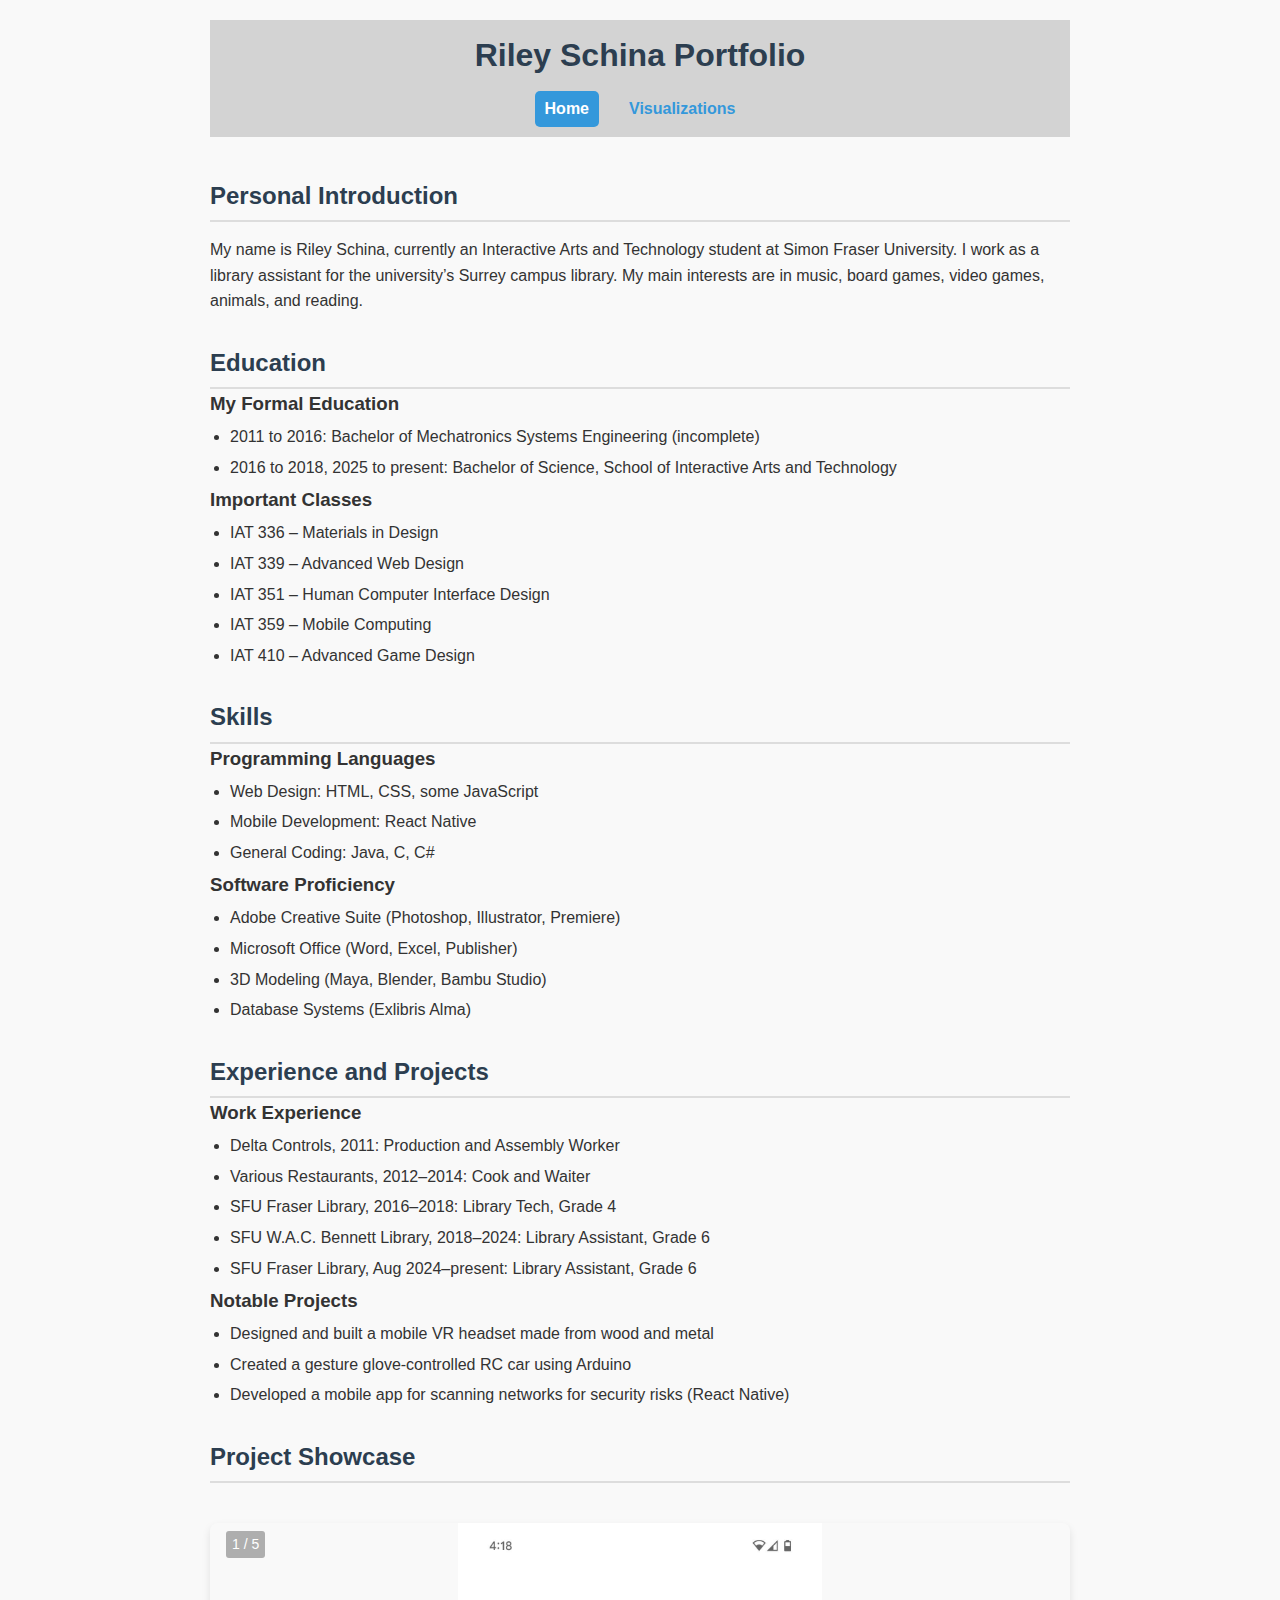
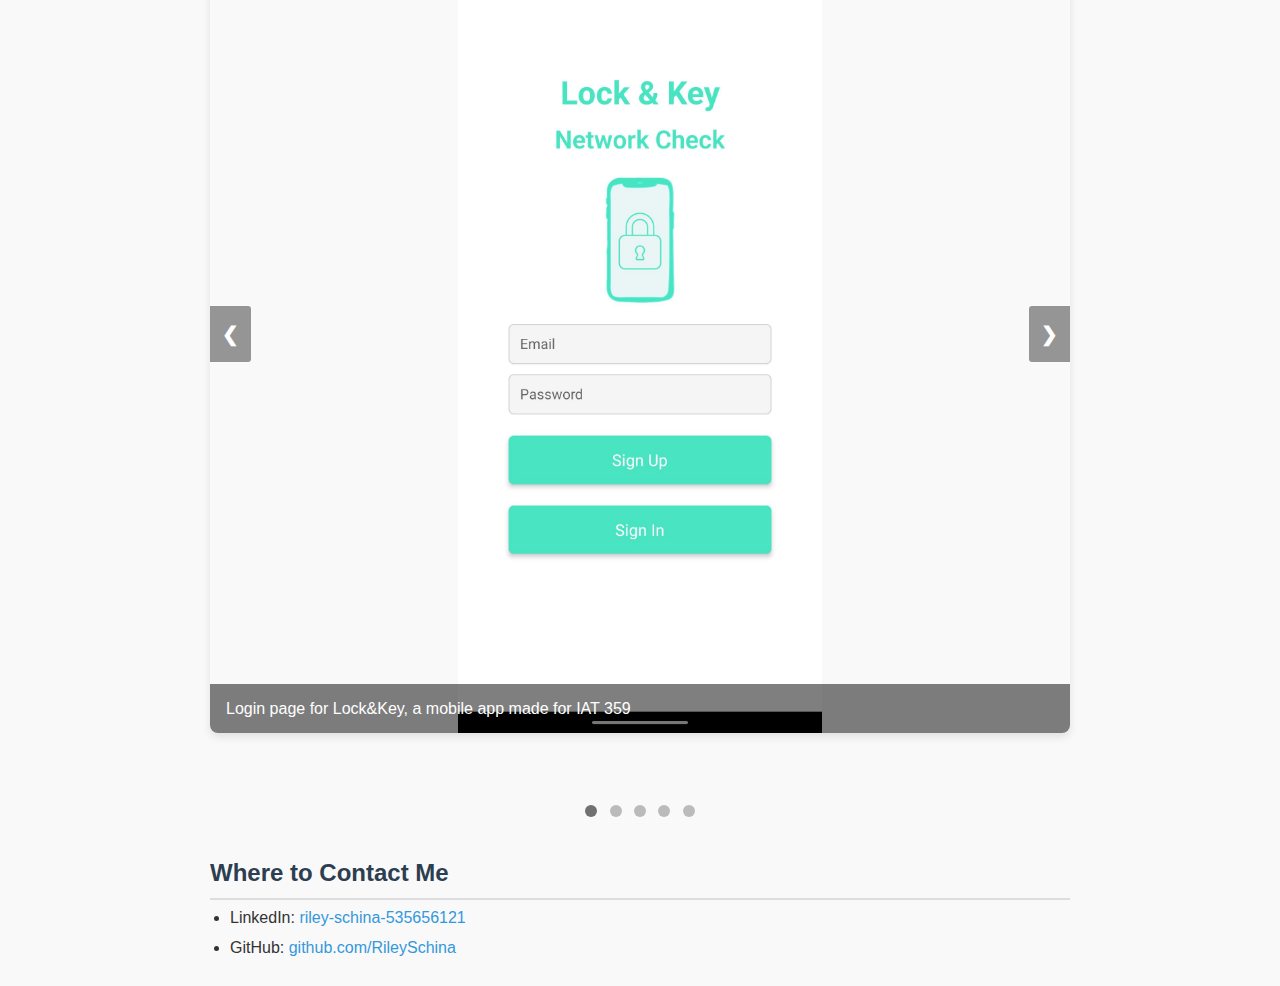
<file: index.html>
<!DOCTYPE html>
<html lang="en">
<head>
    <meta charset="UTF-8" />
    <meta name="viewport" content="width=device-width, initial-scale=1.0" />
    <title>Riley Schina Portfolio</title>
    <link rel="stylesheet" href="styles.css" />
</head>
<body>
    <header>
        <h1 id="headerLogo">Riley Schina Portfolio</h1>
        <nav>
            <a href="/" class="selected">Home</a>
            <a href="visualizations.html">Visualizations</a>
        </nav>
    </header>

    <main>
        <section aria-labelledby="intro">
            <h2 id="intro">Personal Introduction</h2>
            <p>
                My name is Riley Schina, currently an Interactive Arts and Technology student at Simon Fraser University. 
                I work as a library assistant for the university’s Surrey campus library. 
                My main interests are in music, board games, video games, animals, and reading.
            </p>
        </section>

        <section aria-labelledby="education">
            <h2 id="education">Education</h2>
            <h3>My Formal Education</h3>
            <ul>
                <li>2011 to 2016: Bachelor of Mechatronics Systems Engineering (incomplete)</li>
                <li>2016 to 2018, 2025 to present: Bachelor of Science, School of Interactive Arts and Technology</li>
            </ul>

            <h3>Important Classes</h3>
            <ul>
                <li>IAT 336 – Materials in Design</li>
                <li>IAT 339 – Advanced Web Design</li>
                <li>IAT 351 – Human Computer Interface Design</li>
                <li>IAT 359 – Mobile Computing</li>
                <li>IAT 410 – Advanced Game Design</li>
            </ul>
        </section>

        <section aria-labelledby="skills">
            <h2 id="skills">Skills</h2>
            <h3>Programming Languages</h3>
            <ul>
                <li>Web Design: HTML, CSS, some JavaScript</li>
                <li>Mobile Development: React Native</li>
                <li>General Coding: Java, C, C#</li>
            </ul>

            <h3>Software Proficiency</h3>
            <ul>
                <li>Adobe Creative Suite (Photoshop, Illustrator, Premiere)</li>
                <li>Microsoft Office (Word, Excel, Publisher)</li>
                <li>3D Modeling (Maya, Blender, Bambu Studio)</li>
                <li>Database Systems (Exlibris Alma)</li>
            </ul>
        </section>

        <section aria-labelledby="experience">
            <h2 id="experience">Experience and Projects</h2>

            <h3>Work Experience</h3>
            <ul>
                <li>Delta Controls, 2011: Production and Assembly Worker</li>
                <li>Various Restaurants, 2012–2014: Cook and Waiter</li>
                <li>SFU Fraser Library, 2016–2018: Library Tech, Grade 4</li>
                <li>SFU W.A.C. Bennett Library, 2018–2024: Library Assistant, Grade 6</li>
                <li>SFU Fraser Library, Aug 2024–present: Library Assistant, Grade 6</li>
            </ul>

            <h3>Notable Projects</h3>
            <ul>
                <li>Designed and built a mobile VR headset made from wood and metal</li>
                <li>Created a gesture glove-controlled RC car using Arduino</li>
                <li>Developed a mobile app for scanning networks for security risks (React Native)</li>
            </ul>
        </section>

        <section aria-labelledby="projects">
            <h2 id="projects">Project Showcase</h2>

            <div class="slideshow-container">

                <div class="mySlides fade">
                    <div class="numbertext">1 / 5</div>
                    <img src="./src/359MobileAppLogin.jpg" alt="Login screen of Lock&Key app" />
                    <div class="text">Login page for Lock&Key, a mobile app made for IAT 359</div>
                </div>

                <div class="mySlides fade">
                    <div class="numbertext">2 / 5</div>
                    <img src="./src/359MobileAppNavigation.jpg" alt="Navigation screen of Lock&Key app" />
                    <div class="text">Navigation for Lock&Key</div>
                </div>

                <div class="mySlides fade">
                    <div class="numbertext">3 / 5</div>
                    <img src="./src/359MobileAppScanInfo.png" alt="Scan result of networks in Lock&Key app" />
                    <div class="text">Scan of insecure networks made by Lock&Key app</div>
                </div>

                <div class="mySlides fade">
                    <div class="numbertext">4 / 5</div>
                    <img src="./src/336HeadsetFront.jpg" alt="Front view of a wooden VR headset" />
                    <div class="text">Front view of a VR headset for an IAT 336 project</div>
                </div>

                <div class="mySlides fade">
                    <div class="numbertext">5 / 5</div>
                    <img src="./src/336HeadsetSide.jpg" alt="Side view of a wooden VR headset" />
                    <div class="text">Side view of a VR headset for an IAT 336 project</div>
                </div>

                <!-- Next and previous buttons -->
                <a class="prev" onclick="plusSlides(-1)">&#10094;</a>
                <a class="next" onclick="plusSlides(1)">&#10095;</a>
            </div>

            <br />
            <!-- Dots -->
            <div style="text-align:center">
                <span class="dot" onclick="currentSlide(1)"></span>
                <span class="dot" onclick="currentSlide(2)"></span>
                <span class="dot" onclick="currentSlide(3)"></span>
                <span class="dot" onclick="currentSlide(4)"></span>
                <span class="dot" onclick="currentSlide(5)"></span>
            </div>
        </section>

        <section aria-labelledby="contact">
            <h2 id="contact">Where to Contact Me</h2>
            <ul>
                <li>
                    LinkedIn: 
                    <a href="https://www.linkedin.com/in/riley-schina-535656121" target="_blank" rel="noopener noreferrer">
                        riley-schina-535656121
                    </a>
                </li>
                <li>
                    GitHub: 
                    <a href="https://github.com/RileySchina" target="_blank" rel="noopener noreferrer">
                        github.com/RileySchina
                    </a>
                </li>
            </ul>
        </section>
    </main>

    <script src="main.js" type="text/javascript"></script>
</body>
</html>
</file>
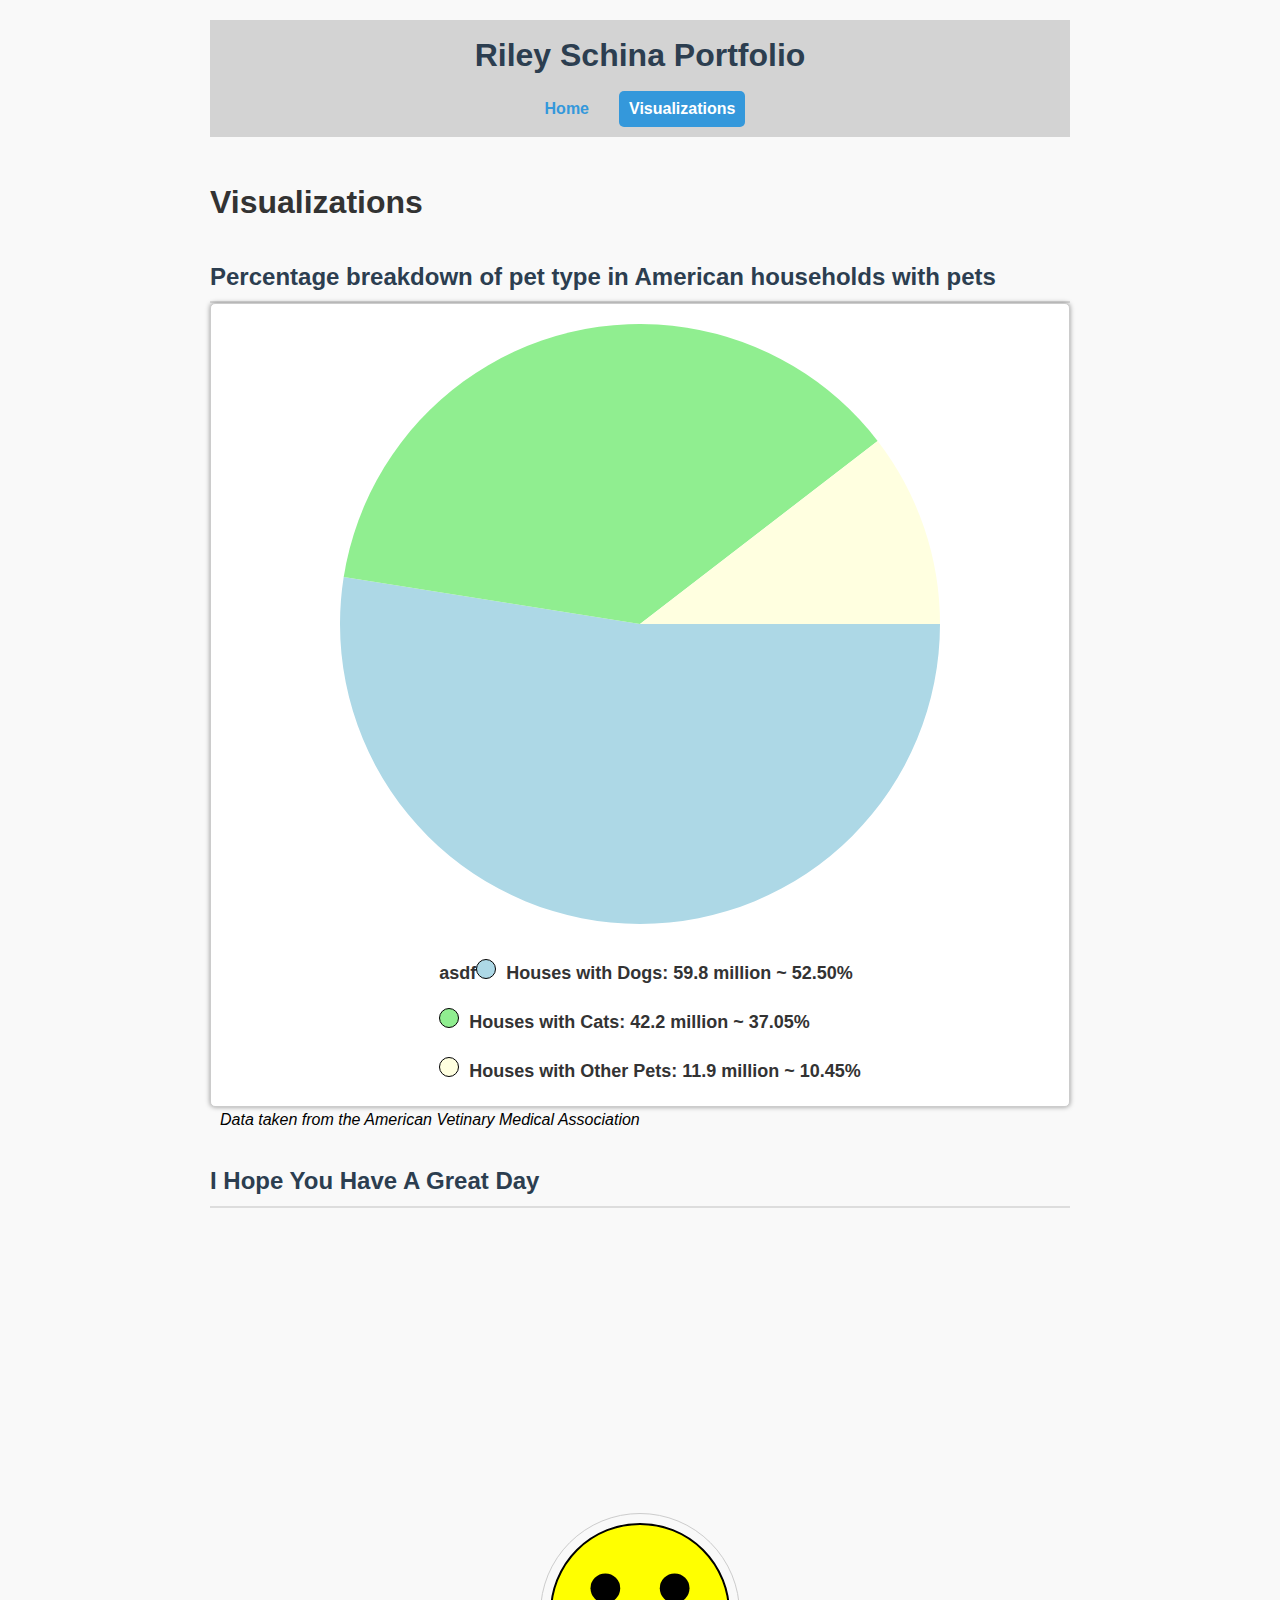
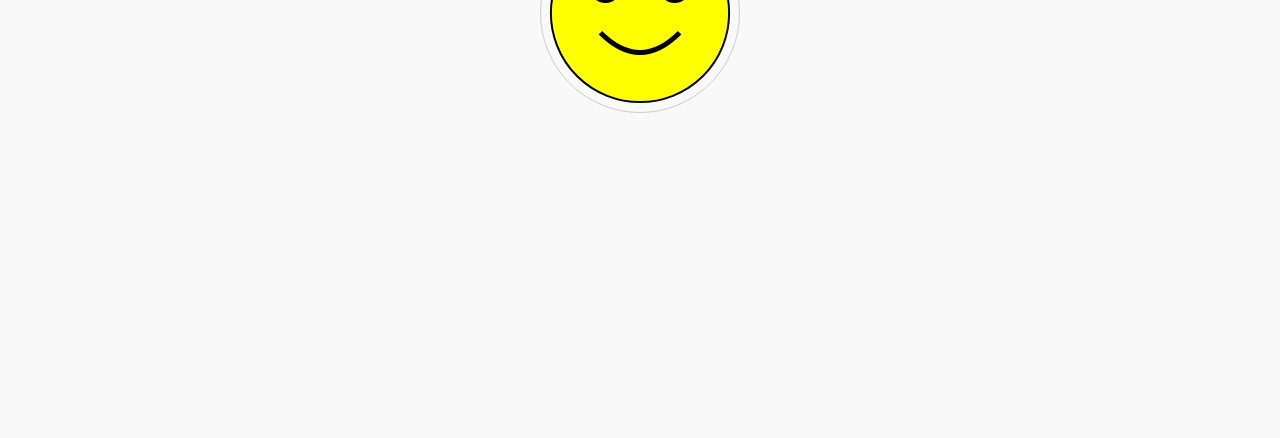
<file: visualizations.html>
<!DOCTYPE html>
<html lang="en">
<head>
    <meta charset="UTF-8">
    <meta name="viewport" content="width=device-width, initial-scale=1.0">
    <title>My Personal Website</title>
    <link rel="stylesheet" href="styles.css"/>

</head>
<body>
 <header>
        <h1 id="headerLogo">Riley Schina Portfolio</h1>
        <nav>
            <a href="index.html" >Home</a>
            <a href="visualizations.html" class="selected">Visualizations</a>
        </nav>
    </header>
    <h1>Visualizations</h1>

    <h2>Percentage breakdown of pet type in American households with pets</h2>
    <!-- <div id="visualizations-container">
    </div> -->

    <div class="result">
        <div class="pie-chart-container">
            <canvas id="pie-chart" class="animate-pie-chart"></canvas>
            <ul id="pie-chart-legend"></ul>
        </div>
    </div>

    <a href="https://www.avma.org/resources-tools/reports-statistics/us-pet-ownership-statistics" class="weblink">Data taken from the American Vetinary Medical Association</a>



    <h2>I Hope You Have A Great Day</h2>

    <div class="smile-container">
        <svg id="smiles" class="smiley" width="200" height="200" viewBox="0 0 200 200">
    <!-- Face -->
            <circle cx="100" cy="100" r="90" fill="yellow" stroke="black" stroke-width="2"/>

    <!-- Left Eye -->
            <circle cx="65" cy="75" r="15" fill="black"/>

    <!-- Right Eye -->
            <circle cx="135" cy="75" r="15" fill="black"/>

    <!-- Mouth -->
            <path d="M 60 120 Q 100 160 140 120" stroke="black" stroke-width="5" fill="none"/>
         </svg>
    </div>
    


    
</body>
<script src="vis.js" type="text/javascript"></script>
</html>
</file>
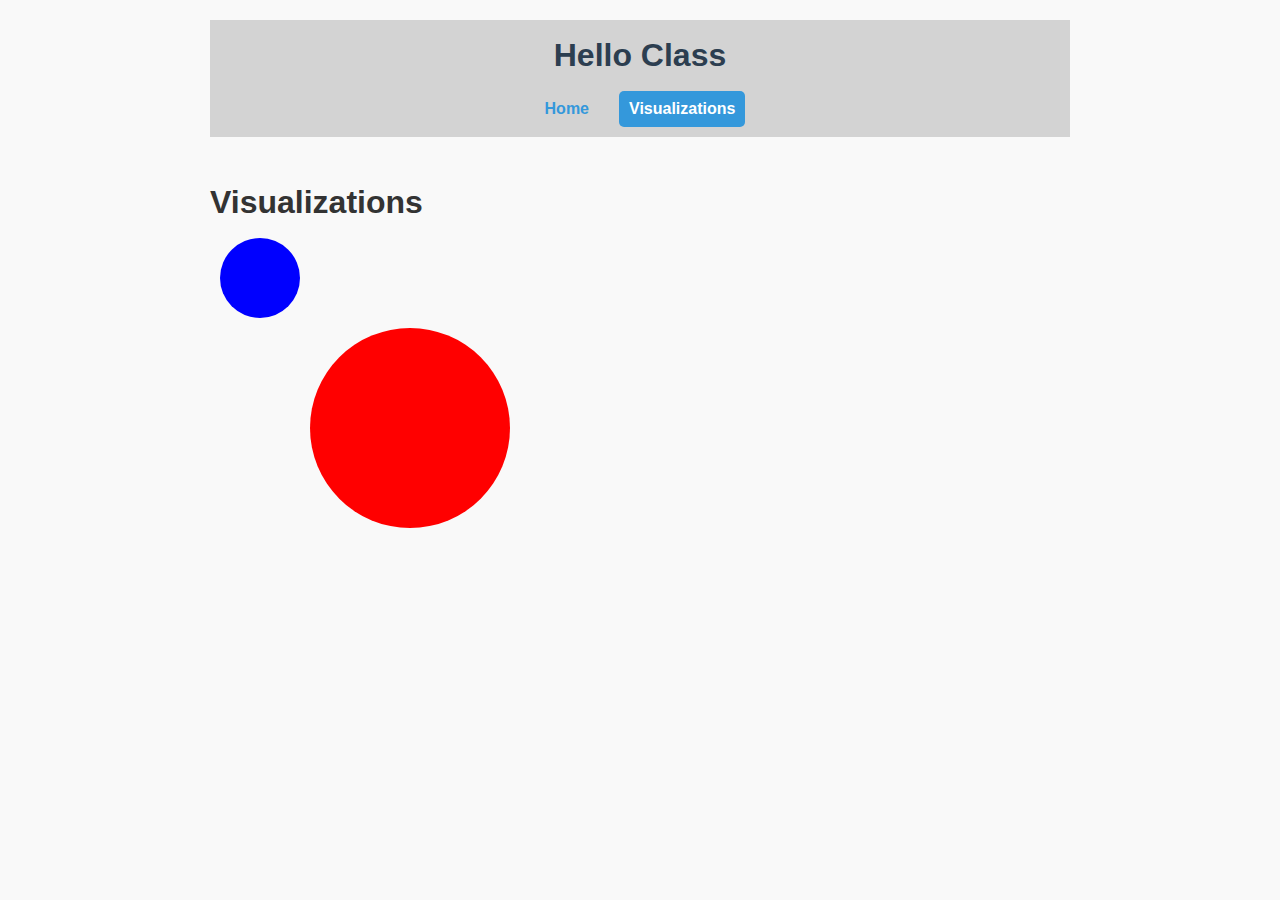
<file: A2 Personal Website/visualizations.html>
<!DOCTYPE html>
<html lang="en">
<head>
    <meta charset="UTF-8">
    <meta name="viewport" content="width=device-width, initial-scale=1.0">
    <title>My Personal Website</title>
    <link rel="stylesheet" href="styles.css"/>

</head>
<body>
 <header>
        <h1 id="headerLogo">Hello Class</h1>
        <nav>
            <a href="index.html" >Home</a>
            <a href="visualizations.html" class="selected">Visualizations</a>
        </nav>
    </header>
    <h1>Visualizations</h1>
    <div id="visualizations-container">
        <svg width="800" height="400">
            <circle cx="50" cy="50" r="40" fill="blue"></circle>
           <circle cx="200" cy="200" r="100" fill="red"></circle>

        </svg>
    </div>
    <p></p>
</body>
<script src="vis.js" type="text/javascript"></script>
</html>
</file>
<file: styles.css>
/* Base Reset */
* {
    margin: 0;
    padding: 0;
    box-sizing: border-box;
}

body {
    /* display:flex;
    flex-direction: column; */
    font-family: 'Segoe UI', Tahoma, Geneva, Verdana, sans-serif;
    line-height: 1.6;
    background-color: #f9f9f9;
    color: #333;
    padding: 20px;
    max-width: 900px;
    margin: auto;
}

/* Header */
header {
    display: flex;
    flex-direction: column;
    align-items: center;
    margin-bottom: 40px;
    background-color: lightgray;
    justify-content: space-between;
    padding: 10px;
}

#headerLogo {
    font-size: 2em;
    color: #2c3e50;
    margin-bottom: 10px;
    text-align: center;
}

/* Navigation */
nav {
    display: flex;
    gap: 20px;
}

nav a {
    text-decoration: none;
    color: #3498db;
    font-weight: bold;
    padding: 5px 10px;
    border-radius: 5px;
    transition: background-color 0.2s ease;
    
}

nav a:hover {
    background-color: #e6f0fa;
}

nav a.selected {
    background-color: #3498db;
    color: white;
}

/*hyperlink*/

.weblink {
    text-decoration: none;
    color: #000;
    font-style:italic;
    padding: 5px 10px;
    border-radius: 5px;
    transition: background-color 0.2s ease;
}
.weblink:hover {
    color:#3498db;
}

/* Headings */
h2 {
    color: #2c3e50;
    margin-top: 30px;
    border-bottom: 2px solid #ddd;
    padding-bottom: 5px;
}

/* Paragraphs and Lists */
p {
    margin-top: 15px;
    margin-bottom: 10px;
}

ul {
    margin-left: 20px;
    margin-top: 5px;
}

li {
    margin-bottom: 5px;
}

/* Slideshow */
.slideshow-container {
    position: relative;
    max-width: 100%;
    margin: 40px 0;
    border-radius: 8px;
    overflow: hidden;
    box-shadow: 0 4px 8px rgba(0,0,0,0.1);
}

.mySlides {
    display: none;
}

.mySlides img {
    width: 100%;
    height: auto;
     max-height: 90vh; /*limits image height to 90% of viewport */
     object-fit: contain; /* keeps aspect ratio */
    display: block;
    margin: 0 auto;
}

.text {
    color: #fff;
    font-size: 16px;
    padding: 12px 16px;
    position: absolute;
    bottom: 0;
    width: 100%;
    background: rgba(0, 0, 0, 0.5);
}

.numbertext {
    color: #fff;
    font-size: 14px;
    position: absolute;
    top: 8px;
    left: 16px;
    background-color: rgba(0,0,0,0.3);
    padding: 2px 6px;
    border-radius: 3px;
}

/* Next & previous buttons */
.prev, .next {
    cursor: pointer;
    position: absolute;
    top: 50%;
    width: auto;
    padding: 12px;
    margin-top: -22px;
    color: white;
    font-weight: bold;
    font-size: 20px;
    border-radius: 0 3px 3px 0;
    user-select: none;
    background-color: rgba(0,0,0,0.4);
    transition: background-color 0.3s ease;
}

.next {
    right: 0;
    border-radius: 3px 0 0 3px;
}

.prev:hover, .next:hover {
    background-color: rgba(0,0,0,0.6);
}

/* Dots */
.dot {
    cursor: pointer;
    height: 12px;
    width: 12px;
    margin: 0 4px;
    background-color: #bbb;
    border-radius: 50%;
    display: inline-block;
    transition: background-color 0.3s ease;
}

.dot:hover,
.dot.active {
    background-color: #717171;
}

/* Footer or Contact */
ul:last-of-type li a {
    color: #3498db;
    text-decoration: none;
}

ul:last-of-type li a:hover {
    text-decoration: underline;
}

/* Responsive */
@media (max-width: 600px) {
    body {
        padding: 10px;
    }

    header {
        align-items: flex-start;
    }

    nav {
        flex-direction: column;
        gap: 10px;
    }

    .text {
        font-size: 14px;
        padding: 10px;
    }
}

/*Styling for pie chart*/
.result {
    position: relative;
    max-width: 100%;
    max-height: 100%;
    /* display: flex; */
    font-weight: bold;
    font-size: 18px;
    background-color:#fff;
    border-radius: 5px;
    border: 1px solid #ccc;
    box-shadow: 0 0 5px rgba(0, 0, 0, 0.4);
    align-items: center;
    padding: 20px;
    gap: 20px;
}
.pie-chart-container {
    width: 100%;
    max-width: 600px;
    display: flex;
    flex-direction: column;
    align-items: center;
    margin: auto;
    position: relative;
    gap: 10px;
    
}
#pie-chart{
    width:100% !important;
    height: 100% !important;
    display: block;
}
.legend-color {
    /* display:flex; */
    width: 20px;
    height: 20px;
    border-radius: 50%;
    display: inline-block;
    /*testing*/
    margin-right: 10px;
    border: 1px solid black;
}
.legend-item {
    display: flex;
    margin-top: 20px;
}


/* to animate the pie chart, taken out */
/* .animate-pie-chart {
    animation: animate-pie-chart 1s ease-in-out;

}
@keyframes animate-pie-chart {
    0% {
        transform: scale(0);
        opacity: 0;
    }
    100% {
        transform: scale(1);
        opacity: 1;
    }
} */ 

/*Smiley face styling*/

.smile-container {
    width: 100%;
    justify-content: center;
    align-items: center;
    min-height: 90vh;
    cursor: pointer; /*make clickable*/
    display: flex;
}

.smiley {
    border: 1px solid #ccc;
    border-radius: 50%;
    transition: transform 1s ease-in-out; /*smooth transition*/
    
}
</file>
<file: A2 Personal Website/styles.css>
/* Base Reset */
* {
    margin: 0;
    padding: 0;
    box-sizing: border-box;
}

body {
    font-family: 'Segoe UI', Tahoma, Geneva, Verdana, sans-serif;
    line-height: 1.6;
    background-color: #f9f9f9;
    color: #333;
    padding: 20px;
    max-width: 900px;
    margin: auto;
}

/* Header */
header {
    display: flex;
    flex-direction: column;
    align-items: center;
    margin-bottom: 40px;
    background-color: lightgray;
    justify-content: space-between;
    padding: 10px;
}

#headerLogo {
    font-size: 2em;
    color: #2c3e50;
    margin-bottom: 10px;
    text-align: center;
}

/* Navigation */
nav {
    display: flex;
    gap: 20px;
}

nav a {
    text-decoration: none;
    color: #3498db;
    font-weight: bold;
    padding: 5px 10px;
    border-radius: 5px;
    transition: background-color 0.2s ease;
    
}

nav a:hover {
    background-color: #e6f0fa;
}

nav a.selected {
    background-color: #3498db;
    color: white;
}

/* Headings */
h2 {
    color: #2c3e50;
    margin-top: 30px;
    border-bottom: 2px solid #ddd;
    padding-bottom: 5px;
}

/* Paragraphs and Lists */
p {
    margin-top: 15px;
    margin-bottom: 10px;
}

ul {
    margin-left: 20px;
    margin-top: 5px;
}

li {
    margin-bottom: 5px;
}

/* Slideshow */
.slideshow-container {
    position: relative;
    max-width: 100%;
    margin: 40px 0;
    border-radius: 8px;
    overflow: hidden;
    box-shadow: 0 4px 8px rgba(0,0,0,0.1);
}

.mySlides {
    display: none;
}

.mySlides img {
    width: 100%;
    height: auto;
     max-height: 90vh; /*limits image height to 90% of viewport */
     object-fit: contain; /* keeps aspect ratio */
    display: block;
    margin: 0 auto;
}

.text {
    color: #fff;
    font-size: 16px;
    padding: 12px 16px;
    position: absolute;
    bottom: 0;
    width: 100%;
    background: rgba(0, 0, 0, 0.5);
}

.numbertext {
    color: #fff;
    font-size: 14px;
    position: absolute;
    top: 8px;
    left: 16px;
    background-color: rgba(0,0,0,0.3);
    padding: 2px 6px;
    border-radius: 3px;
}

/* Next & previous buttons */
.prev, .next {
    cursor: pointer;
    position: absolute;
    top: 50%;
    width: auto;
    padding: 12px;
    margin-top: -22px;
    color: white;
    font-weight: bold;
    font-size: 20px;
    border-radius: 0 3px 3px 0;
    user-select: none;
    background-color: rgba(0,0,0,0.4);
    transition: background-color 0.3s ease;
}

.next {
    right: 0;
    border-radius: 3px 0 0 3px;
}

.prev:hover, .next:hover {
    background-color: rgba(0,0,0,0.6);
}

/* Dots */
.dot {
    cursor: pointer;
    height: 12px;
    width: 12px;
    margin: 0 4px;
    background-color: #bbb;
    border-radius: 50%;
    display: inline-block;
    transition: background-color 0.3s ease;
}

.dot:hover,
.dot.active {
    background-color: #717171;
}

/* Footer or Contact */
ul:last-of-type li a {
    color: #3498db;
    text-decoration: none;
}

ul:last-of-type li a:hover {
    text-decoration: underline;
}

/* Responsive */
@media (max-width: 600px) {
    body {
        padding: 10px;
    }

    header {
        align-items: flex-start;
    }

    nav {
        flex-direction: column;
        gap: 10px;
    }

    .text {
        font-size: 14px;
        padding: 10px;
    }
}
</file>
